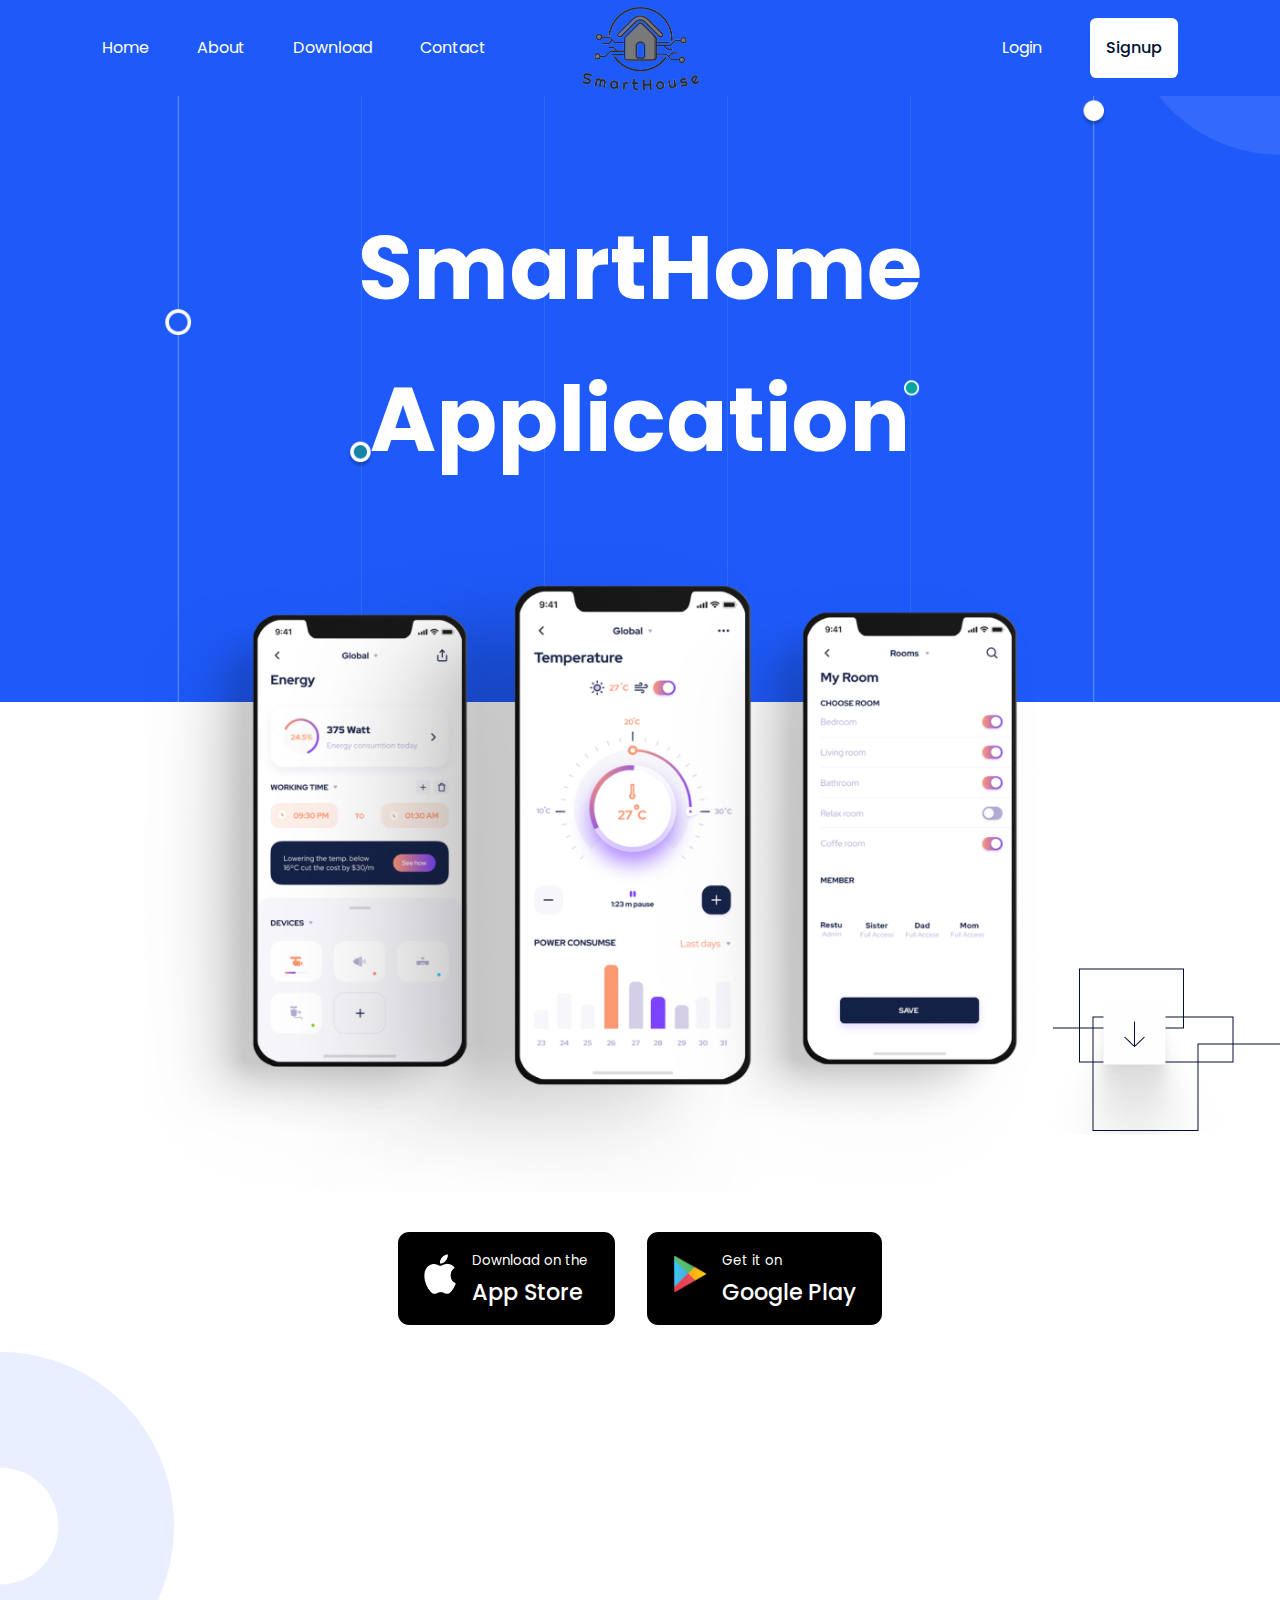
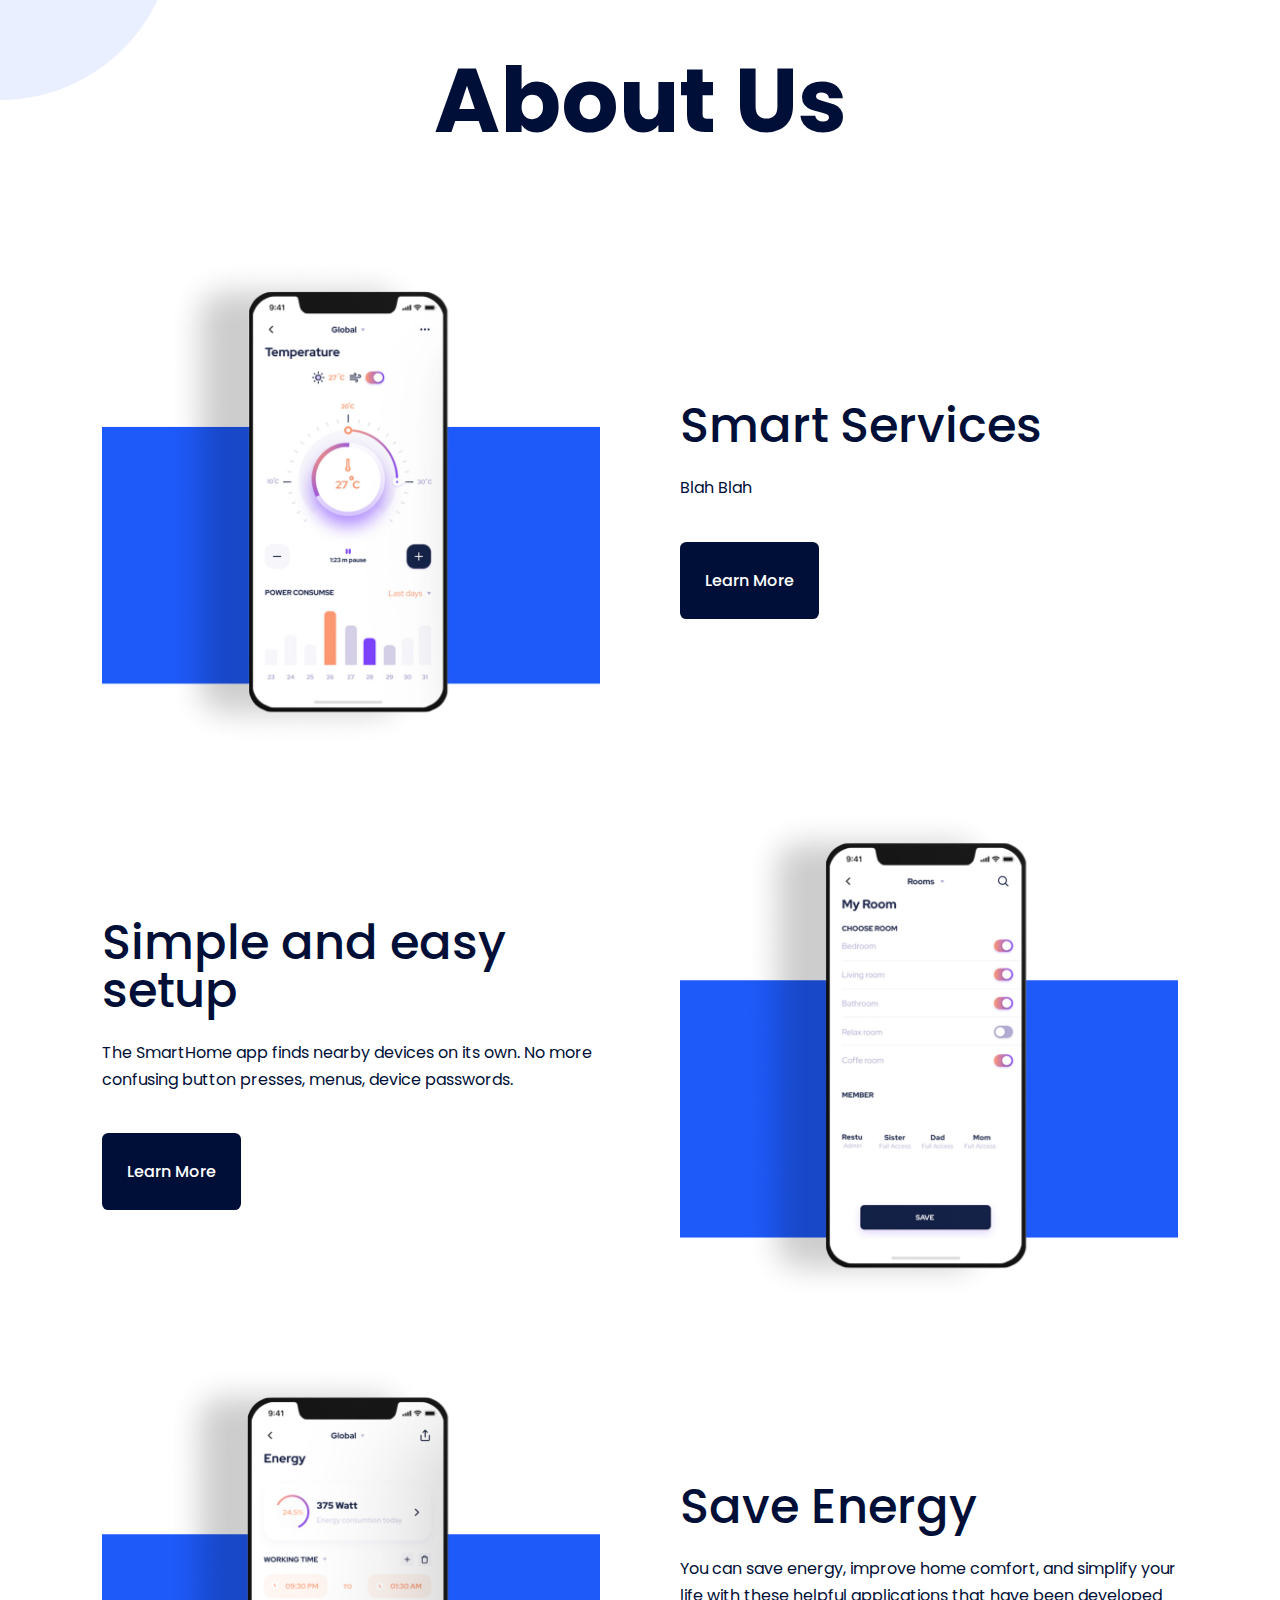
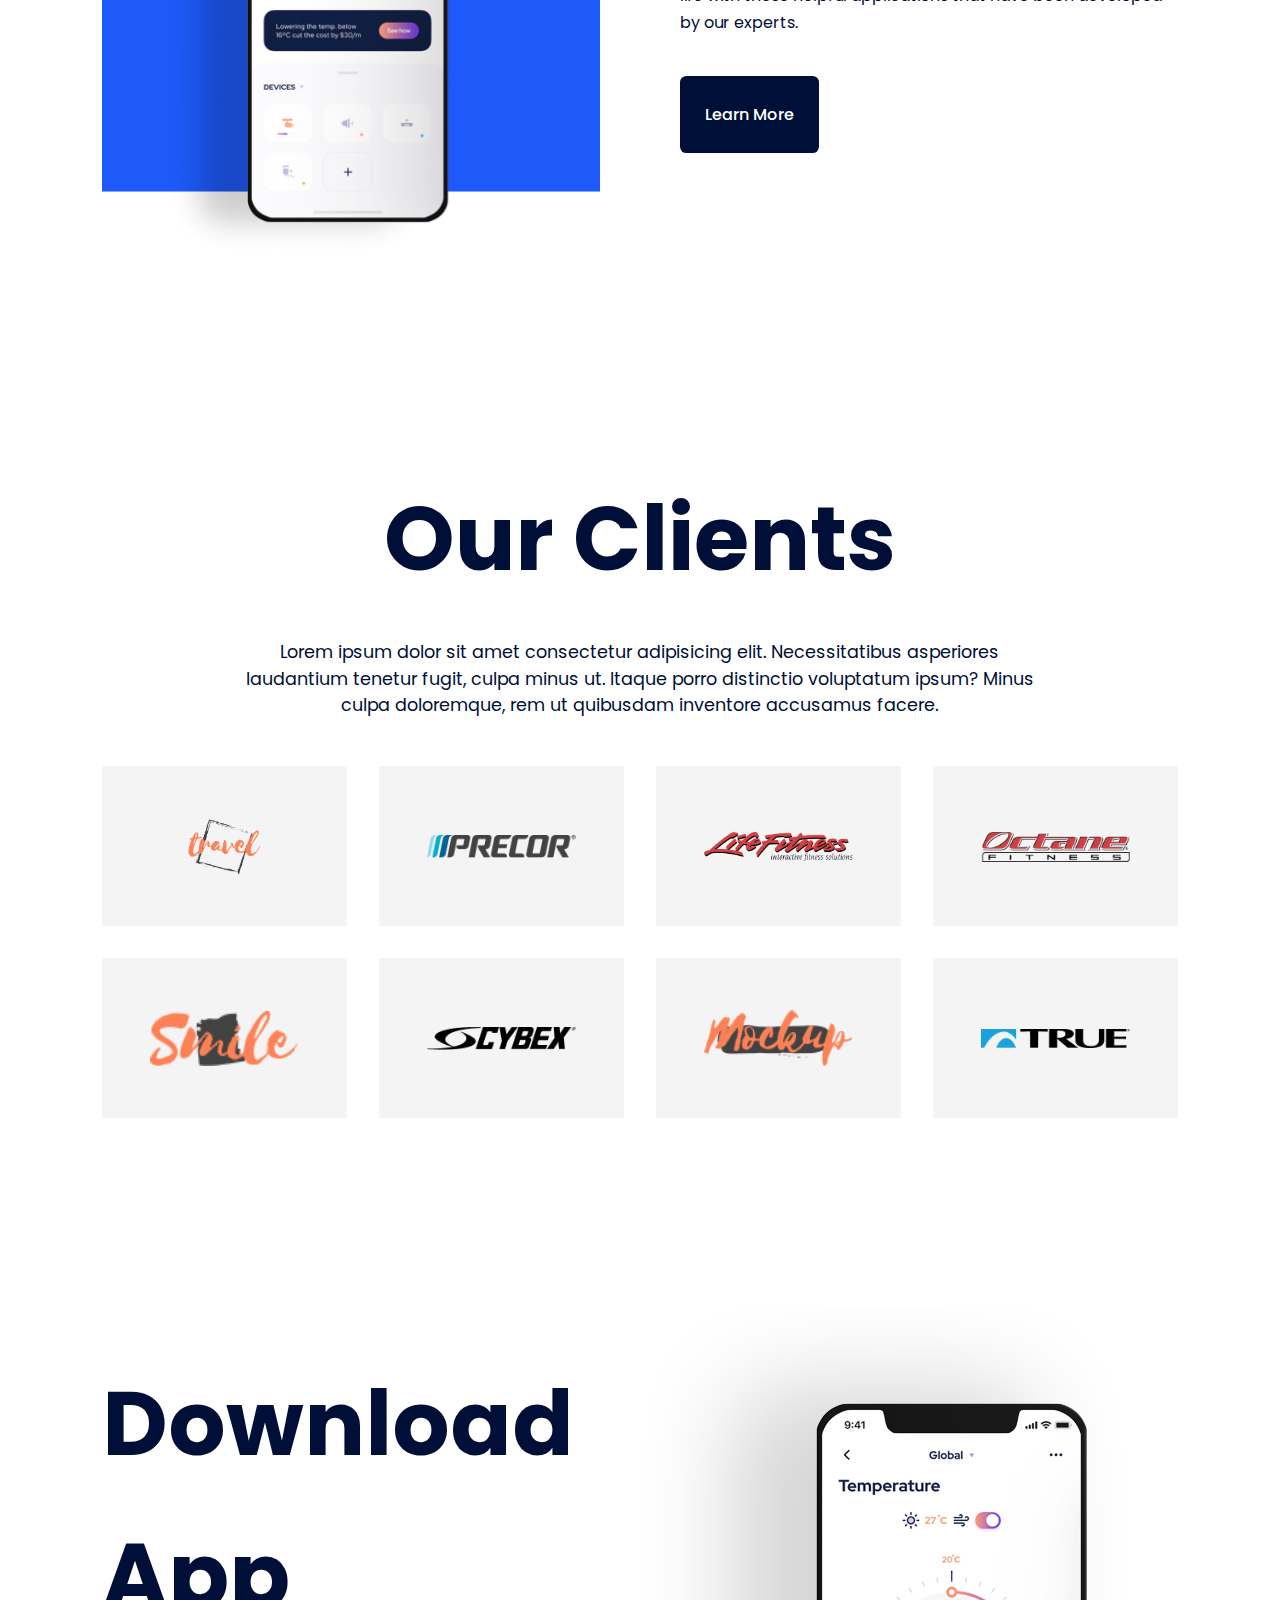
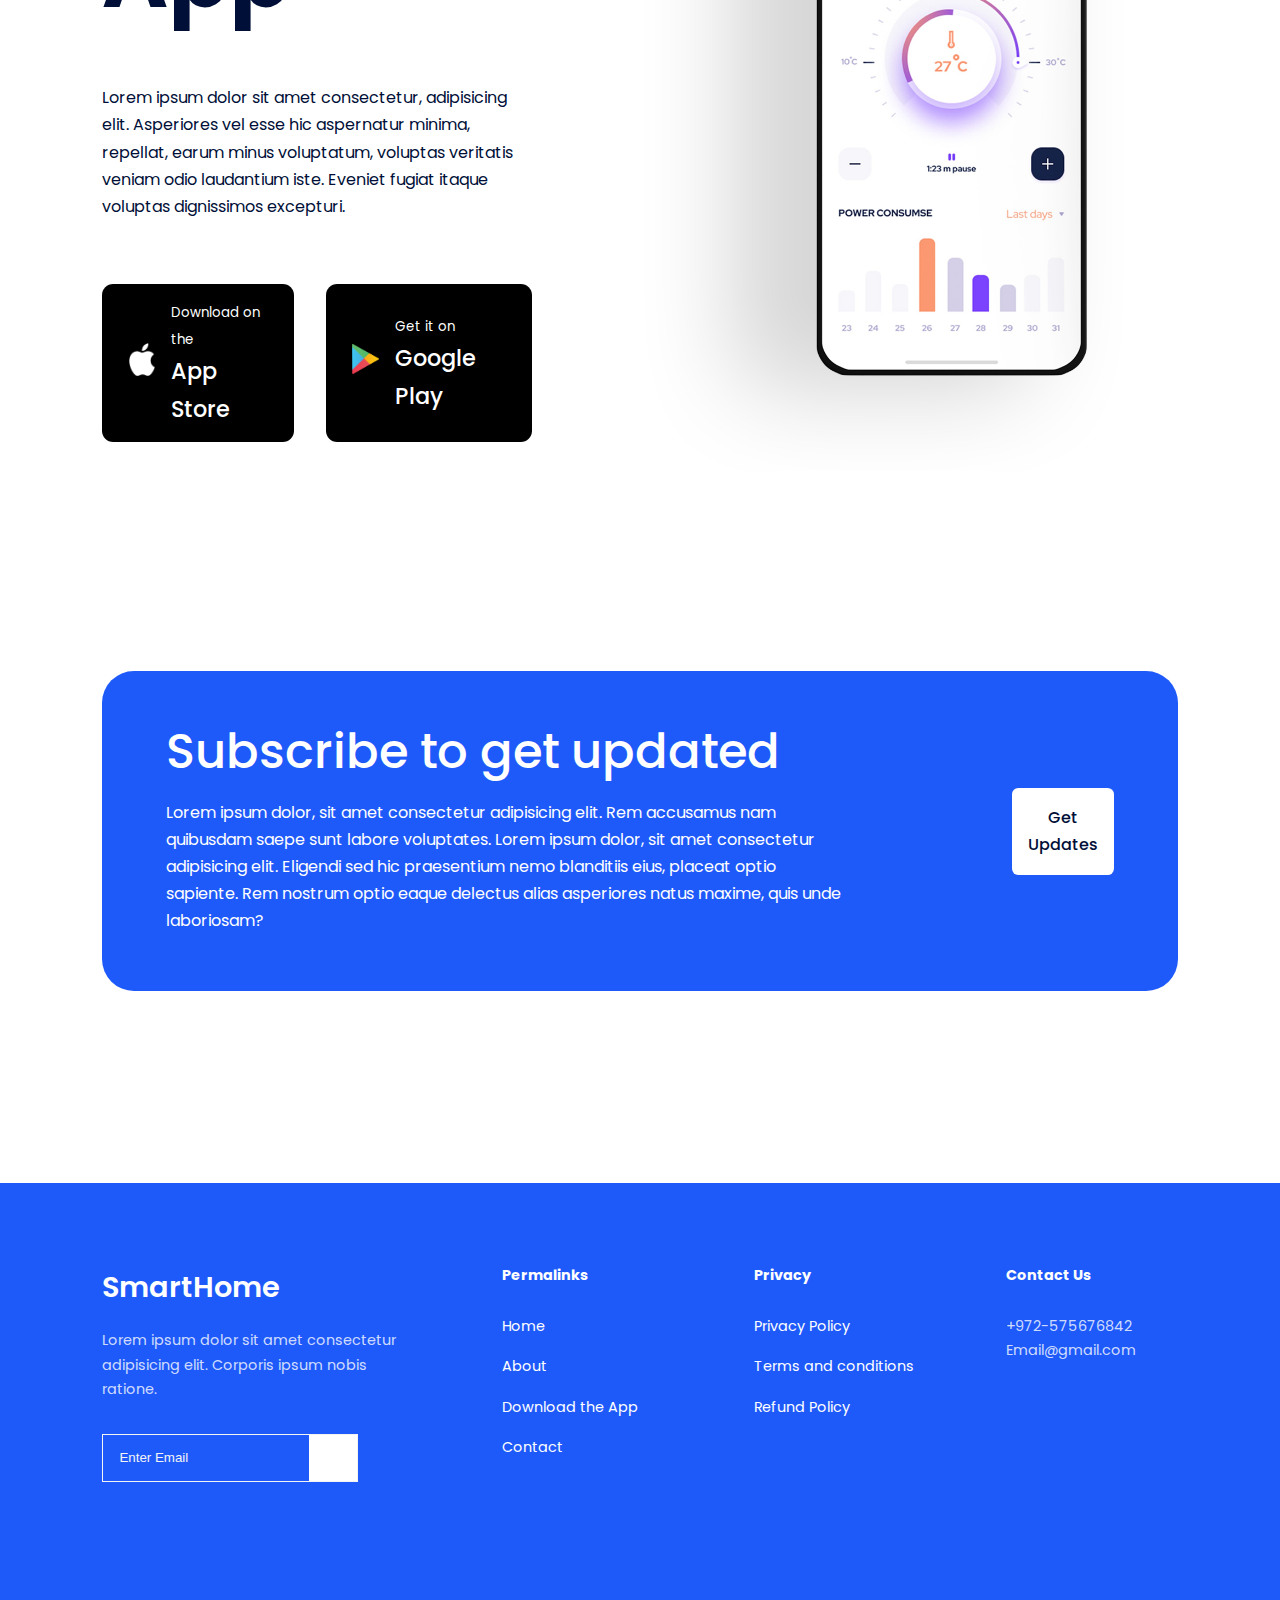
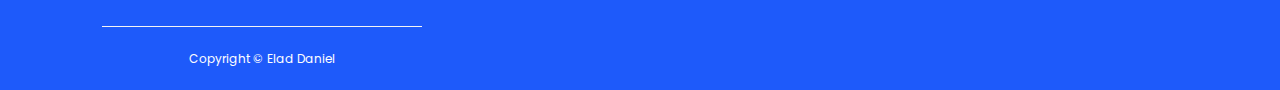
<file: index.html>
<!DOCTYPE html>
<html lang="en">
<head>
    <meta charset="UTF-8">
    <meta name="viewport" content="width=device-width, initial-scale=1.0">
    <!-- ICONSCOUT CDN -->
    <link rel="stylesheet" href="https://unicons.iconscout.com/release-pro/v4.0.0/css/solid.css">
    <title>Smarthome Website</title>
    <!-- Font family -->
    <link rel="preconnect" href="https://fonts.googleapis.com">
    <link rel="preconnect" href="https://fonts.gstatic.com" crossorigin>
    <link href="https://fonts.googleapis.com/css2?family=Poppins:ital,wght@0,100;0,200;0,300;0,400;0,500;0,600;0,700;0,800;0,900;1,100;1,200;1,300;1,400;1,500;1,600;1,700;1,800;1,900&display=swap" rel="stylesheet">
</head>
<body>
    <!-- Begining of Navigation -->    
    <nav>
        <div class="container nav_container">
            <ul class="nav_items">
                <li><a href="index.html">Home</a></li>
                <li><a href="index.html#about">About</a></li>
                <li><a href="index.html#downloadApp">Download</a></li>
                <li><a href="contact.html">Contact</a></li>
            </ul>
            <a href="index.html" class="nav_logo"><img src="./images/main_logo.png"></a>
            <div class="nav_signin-signup">
                <a href="#">Login </a>
                <a href="#" class="btn">Signup</a>
            </div>
            <button id="menu-btn"><i class="uis uis-bars"></i></button>
            <button id="close-btn"><i class="uis uis-multiply"></i></button>
        </div>
    </nav>

    <header>
        <div class="container header_container">
            <h1 class="header_title">SmartHome<br/>Application</h1>
            <p class="lead"></p>
            <div class="header_image">
                <img src="./images/the_app.png">
            </div>

            <div class="cta">
                <a href="https://www.apple.com/app-store/" class="btn-primary" target="_blank">
                    <div class="logo">
                        <img src="./images/Apple-logo.png">
                    </div>
                    <span>
                        <small>Download on the</small>
                        <h4>App Store</h4>
                    </span>
                </a>
                
                <a href="https://play.google.com/store/" class="btn-primary" target="_blank">
                    <div class="logo">
                        <img src="./images/google playstore.png">
                    </div>
                    <span>
                        <small>Get it on</small>
                        <h4>Google Play</h4>
                    </span>
                </a>
            </div>

            <div class="header_socials">
                <a href="https://facebook.com/apple" target="_blank"><i class="uil uil-facebook"></i></a>
                <a href="https://instagram.com/apple" target="_blank"><i class="uil uil-instagram-alt"></i></a>
                <a href="https://twitter.com/apple" target="_blank"><i class="uil uil-twitter"></i></a>
                <a href="https://linkedin.com/apple" target="_blank"><i class="uil uil-linkedin"></i></a>
            </div>
        </div>
        <br/>
        <div class="header_decorator-1">
            <img src="./images/header-decorator1.png">
        </div>
        <div class="header_decorator-2">
            <img src="./images/header-decorator-2.png">
        </div>
    </header>

    <section id="about">
        <br/>
        <br/>
        <br/>
        <h1 class="about_title">About Us</h1>
        <div class="container">
            <article class="about_article">
                <div class="about_image">
                    <img src="./images/about1.png">
                </div>
                <div class="about_content">
                    <h2 class="about_article-title">Smart Services</h2>
                    <p>Blah Blah</p>
                    <a href="#" class="btn btn-primary">Learn More</a>
                </div>
            </article>
            <article class="about_article">
                <div class="about_content">
                    <h2 class="about_article-title">Simple and easy setup</h2>
                    <p>The SmartHome app finds nearby devices on its own. No more confusing button presses, menus, device passwords.</p>
                    <a href="#" class="btn btn-primary">Learn More</a>
                </div>
                <div class="about_image">
                    <img src="./images/about2.png">
                </div>
            </article>
            <article class="about_article">
                <div class="about_image">
                    <img src="./images/about3.png">
                </div>
                <div class="about_content">
                    <h2 class="about_article-title">Save Energy</h2>
                    <p>You can save energy, improve home comfort, and simplify your life with these helpful applications that have been developed by our experts.</p>
                    <a href="#" class="btn btn-primary">Learn More</a>
                </div>
            </article>
        </div>
    </section>    

    <section id="clients">
        <h1>Our Clients</h1>
        <p class="lead">Lorem ipsum dolor sit amet consectetur adipisicing elit. Necessitatibus asperiores laudantium tenetur fugit, culpa minus ut. Itaque porro distinctio voluptatum ipsum? Minus culpa doloremque, rem ut quibusdam inventore accusamus facere.</p>
        <div class="container client_container">
            <div><img src="./images/client1.png"></div>
            <div><img src="./images/client2.png"></div>
            <div><img src="./images/client3.png"></div>
            <div><img src="./images/client4.png"></div>
            <div><img src="./images/client5.png"></div>
            <div><img src="./images/client6.png"></div>
            <div><img src="./images/client7.png"></div>
            <div><img src="./images/client8.png"></div>
        </div>
    </section>

    <section id="downloadApp">
        <div class="container downloadApp_container">
            <div class="downloadApp_content">
                <h1>Download <br/>App</h1>
                <p>Lorem ipsum dolor sit amet consectetur, adipisicing elit. Asperiores vel esse hic aspernatur minima, repellat, earum minus voluptatum, voluptas veritatis veniam odio laudantium iste. Eveniet fugiat itaque voluptas dignissimos excepturi.</p>
                <div class="cta">
                    <a href="https://www.apple.com/app-store/" class="btn-primary" target="_blank">
                        <div class="logo">
                            <img src="./images/Apple-logo.png">
                        </div>
                        <span>
                            <small>Download on the</small>
                            <h4>App Store</h4>
                        </span>
                    </a>
                    
                    <a href="https://play.google.com/store/" class="btn-primary" target="_blank">
                        <div class="logo">
                            <img src="./images/google playstore.png">
                        </div>
                        <span>
                            <small>Get it on</small>
                            <h4>Google Play</h4>
                        </span>
                    </a>
                </div>    
            </div>
            <div class="downloadApp_image">
                <img src="./images/app.png">
            </div>
        </div>
    </section>

    <section id="subscribe">
        <div class="container subscribe_container">
            <div class="subscribe_text">
                <h2>Subscribe to get updated</h2>
                <p>Lorem ipsum dolor, sit amet consectetur adipisicing elit. Rem accusamus nam quibusdam saepe sunt labore voluptates. Lorem ipsum dolor, sit amet consectetur adipisicing elit. Eligendi sed hic praesentium nemo blanditiis eius, placeat optio sapiente. Rem nostrum optio eaque delectus alias asperiores natus maxime, quis unde laboriosam?</p>
            </div>
            <a href="#" class="btn subscribe__btn">Get Updates</a>
        </div>
    </section>

    <footer class="footer">
        <div class="container footer__container">
            <div class="footer_1">
                <div class="footer_logo">
                    <a href="index.html"><h3>SmartHome</h3></a>
                </div>
                <p>Lorem ipsum dolor sit amet consectetur adipisicing elit. Corporis ipsum nobis ratione.</p>
                <div class="footer_subscribe">
                    <input type="email" placeholder="Enter Email" required />
                    <button type="submit"><i class="uil uil-arrow-right"></i></button>
                </div>
            </div>
            
            <div class="footer_2">
                <h4>Permalinks</h4>
                <ul class="permalinks">
                    <li><a href="index.html">Home</a></li>
                    <li><a href="index.html#about">About</a></li>
                    <li><a href="index.html#downloadApp">Download the App</a></li>
                    <li><a href="contact.html">Contact</a></li>
                </ul>
            </div>
            
            <div class="footer___3">
                <h4>Privacy</h4>
                <ul class="privacy">
                    <li><a href="#">Privacy Policy</a></li>
                    <li><a href="#">Terms and conditions</a></li>
                    <li><a href="#">Refund Policy</a></li>
                </ul>
            </div>
            
            <div class="footer_4">
                <h4>Contact Us</h4>
                <p>+972-575676842 <br/> Email@gmail.com </p>
            </div>
            
            <div class="copyright">
                <small>Copyright &copy; Elad Daniel</small>
            </div>
        </div>
    </footer>
    
    <link rel="stylesheet" href="./style.css">
    <script src="./main.js"></script>
</body>
</html>
</file>
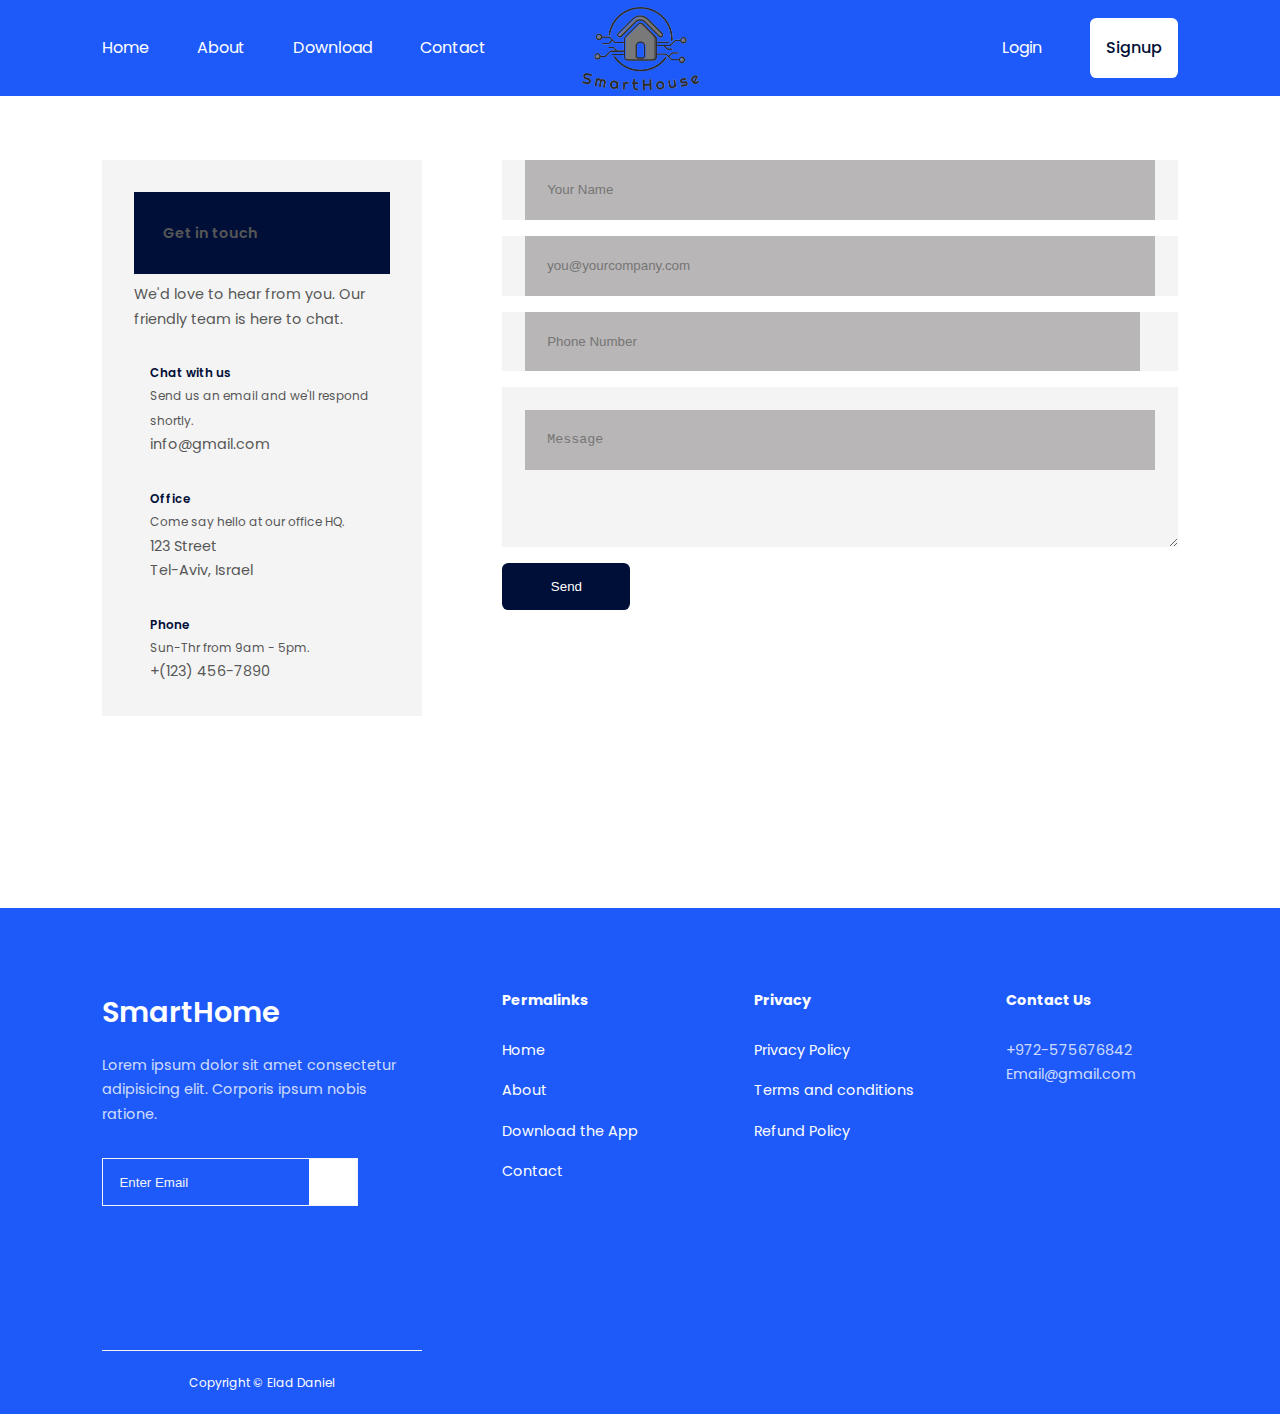
<file: contact.html>
<!DOCTYPE html>
<html lang="en">
<head>
    <meta charset="UTF-8">
    <meta name="viewport" content="width=device-width, initial-scale=1.0">
    <!-- ICONSCOUT CDN -->
    <link rel="stylesheet" href="https://unicons.iconscout.com/release-pro/v4.0.0/css/solid.css">
    <title>Smarthome Website</title>
    <!-- Font family -->
    <link rel="preconnect" href="https://fonts.googleapis.com">
    <link rel="preconnect" href="https://fonts.gstatic.com" crossorigin>
    <link href="https://fonts.googleapis.com/css2?family=Poppins:ital,wght@0,100;0,200;0,300;0,400;0,500;0,600;0,700;0,800;0,900;1,100;1,200;1,300;1,400;1,500;1,600;1,700;1,800;1,900&display=swap" rel="stylesheet">
</head>
<body>
    <!-- Begining of Navigation -->    
    <nav>
        <div class="container nav_container">
            <ul class="nav_items">
                <li><a href="index.html">Home</a></li>
                <li><a href="index.html#about">About</a></li>
                <li><a href="index.html#downloadApp">Download</a></li>
                <li><a href="contact.html">Contact</a></li>
            </ul>
            <a href="index.html" class="nav_logo"><img src="./images/main_logo.png"></a>
            <div class="nav_signin-signup">
                <a href="#">Login</a>
                <a href="#" class="btn">Signup</a>
            </div>
            <button class="menu-btn"><i class="uis uis-bars"></i></button>
            <button class="close-btn"><i class="uis uis-multiply"></i></button>
        </div>
    </nav>

    <section id="contact">
        <div class="container">
            <aside>
                <h4>Get in touch</h4>
                <p>We'd love to hear from you. Our friendly team is here to chat.</p>
                <div class="info">
                    <article>
                        <span class="icon"><i class="uil uil-envelope"></i></span>
                        <div class="details">
                            <h5>Chat with us</h5>
                            <small>Send us an email and we'll respond shortly.</small>
                            <p>info@gmail.com</p>
                        </div>
                    </article>
                    <article>
                        <span class="icon"><i class="uil uil-map-marker"></i></span>
                        <div class="details">
                            <h5>Office</h5>
                            <small>Come say hello at our office HQ.</small>
                            <p>123 Street</p>
                            <p>Tel-Aviv, Israel</p>
                        </div>
                    </article>
                    <article>
                        <span class="icon"><i class="uil uil-phone"></i></span>
                        <div class="details">
                            <h5>Phone</h5>
                            <small>Sun-Thr from 9am - 5pm.</small>
                            <p>+(123) 456-7890</p>
                        </div>
                    </article>
                </div>
            </aside>
            <!--  Formspree, a third-party service, which allows you to set up forms that send submissions to your email without any server-side. -->
            <!-- In action change to your id account: -->
            <form action="https://formspree.io/f/your-form-id" method="POST">
                <input type="text" name="Name" placeholder="Your Name" required>
                <input type="email" name="Email Address" placeholder="you@yourcompany.com" required>
                <input type="number" name="Phone Number" placeholder="Phone Number" required>
                <textarea name="Message" placeholder="Message" required></textarea>
                <button type="submit" class="btn">Send</button>
            </form>
        </div>
    </section>

    <footer class="footer">
        <div class="container footer__container">
            <div class="footer_1">
                <div class="footer_logo">
                    <a href="index.html"><h3>SmartHome</h3></a>
                </div>
                <p>Lorem ipsum dolor sit amet consectetur adipisicing elit. Corporis ipsum nobis ratione.</p>
                <div class="footer_subscribe">
                    <input type="email" placeholder="Enter Email" required />
                    <button type="submit"><i class="uil uil-arrow-right"></i></button>
                </div>
            </div>
            
            <div class="footer_2">
                <h4>Permalinks</h4>
                <ul class="permalinks">
                    <li><a href="index.html">Home</a></li>
                    <li><a href="index.html#about">About</a></li>
                    <li><a href="index.html#downloadApp">Download the App</a></li>
                    <li><a href="contact.html">Contact</a></li>
                </ul>
            </div>
            
            <div class="footer___3">
                <h4>Privacy</h4>
                <ul class="privacy">
                    <li><a href="#">Privacy Policy</a></li>
                    <li><a href="#">Terms and conditions</a></li>
                    <li><a href="#">Refund Policy</a></li>
                </ul>
            </div>
            
            <div class="footer_4">
                <h4>Contact Us</h4>
                <p>+972-575676842 <br/> Email@gmail.com </p>
            </div>
            
            <div class="copyright">
                <small>Copyright &copy; Elad Daniel</small>
            </div>
        </div>
    </footer>
    
    <link rel="stylesheet" href="./style.css">
    <script src="./main.js"></script>
</body>
</html>
</file>
<file: style.css>
:root {
    --color-primary: #1e5afa;
    --color-primary-variant: ☐ rgba(0, 0, 240, 0.2);
    --color-white:#fff;
    --color-light:#f4f4f4;
    --color-black:#000f37;
    --color-dark:#575757;

    --bototom-section-padding: 12rem;
    --bototom-section-padding-mobile: 8rem;

    --transition: all 400ms ease;

    --container-width: 84%;
    --container-width-tablet: 90%;
    --container-width-phone: 94%;
}

* {
    margin: 0;
    padding: 0;
    outline: 0;
    border: 0;
    box-sizing: border-box;
    text-decoration: none;
    list-style: none;
}

html {
    scroll-behavior: smooth;
}

body {
    font-family: "Poppins", sans-serif;
    color: var(--color-black);
    line-height: 1.7;
    background: var(--color-white);
    background: white;
}

.container {
    width: var(--container-width);
    margin: 0 auto;
}

h1 {
    font-size: 5.6rem;
    line-height: var(--color-black);
}

h2 {
    font-size: 3rem;
    font-weight: 500;
    line-height: 1;
}

h3 {
    font-size: 2rem;
    font-weight: 600;
}

.lead {
    width: 63%;
    font-size: 1.1rem;
    font-weight: 400;
    line-height: 1.5;
    margin: 1.5rem auto 3rem;
}

a {
    color: var(--color-white);
    font-weight: 100%;
}

img {
    width: 100%;
}

.btn {
    padding: 1rem;
    display: inline-block;
    padding: 1rem 2.3;
    background: var(--color-white);
    color: var(--color-black);
    font-weight: 500;
    border-radius: 0.4rem;   
}

.btn-primary {
    background: var(--color-black);
    color: var(--color-white);
    transition: all 300ms ease; 
    border: 1px solid transparent;
}

.btn-primary:hover {
    background: var(--color-white);
    color: var(--color-black);
    border-color: var(--color-black);
}

.avatar {
    width: 2.2rem;
    height: 2.2rem;
    border-radius: 50%;
    overflow: hidden;
}

section {
    max-width: 100vw;
    padding-bottom: var(--bototom-section-padding);
}

/* =============== Navigation Bar =============== */

nav {
    /* background: var(--color-primary); */
    width: 100vw;
    height: 6rem;
    display: grid;
    place-items: center;
    position: fixed;
    top: 0;
    left: 0;
    z-index: 2;
}

.window-scroll {
    background: var(--color-primary);
    border-bottom: 1px solid var(--color-white);
    box-shadow: 0 1rem 1rem var(--color-primary-variant);
}

.nav_container {
    display: flex;
    justify-content: space-between;
    align-items: center;
}

nav button {
    display: none;
}

.nav_items {
    display: flex;
    gap: 3rem;
}

.nav_logo {
    position: fixed;
    top: 5%;
    left: 50%;
    transform: translate(-50%, -50%);
    width: 8rem;
    height: 5rem;
}

.nav_signin-signup {
    display: flex;
    align-items: center;
    gap: 3rem;
}

.nav_logo h3 {
    font-size: 1.7rem;
}

/* =============== Header Section =============== */

header {
    background: url('./images//header\ bg.jpg') no-repeat top center/100vw;
    max-width: 100vw;
    text-align: center;
    padding-bottom: var(--bototom-section-padding);
}

.header_title {
    padding-top: 12rem;
    color: var(--color-white);

}

header p {
    color: rgba(255, 255, 255, 0.8);
    margin-bottom: 0;
}

.header_image {
    width: 92%;
    margin: 0 auto;
}

.cta {
    display: flex;
    justify-content: center;
    gap: 2rem;
}

.cta a {
    display: flex;
    align-items: center;
    gap: 1rem;
    text-align: left;
    font-weight: 400;
    background: black;
    border-radius: 0.7rem;
    padding: 0.8rem 1.6rem;
}

.cta a:hover {
    background: var(--color-black);
    color: var(--color-white);
}

.cta .logo {
    width: 2rem;
}

.cta a h4 {
    font-weight: 500;
    font-size: 1.4rem;
}

.header_socials {
    background: red;
    position: absolute;
    left: 3rem;
    top: 38%;
    display: flex;
    flex-direction: column;
    gap: 1.5rem;
    font-size: 1.2rem;
}

.header_decorator-1 {
    position: absolute;
}

.header_decorator-2 {
    position: absolute;
    right: 0;
    margin-top: -24rem;
}

/* =============== About Section =============== */

.about_title {
    text-align: center;
    margin-bottom: 5rem;
}

.about_article {
    display: grid;
    grid-template-columns: 1fr 1fr;
    gap: 5rem;
    align-items: center;
    margin-top: 3rem;
}

.about_article-title {
    color: var(--color-black);
    margin-bottom: 1.5rem;
}

.about_article .btn {
    padding: 1.5rem;
    margin-top: 2.5rem;
}

#clients {
    text-align: center;
}

.client_container {
    display: grid;
    grid-template-columns: repeat(4, 1fr);
    gap: 2rem;
}

.client_container div {
    background: var(--color-light);
    display: grid;
    place-items: center;
    height: 10rem;
    padding: 3rem;
    transition: all 300ms ease;
}

.client_container div:hover {
    background: var(--color-white);
}


/* =============== Download Section =============== */

.downloadApp_container {
    display: grid;
    grid-template-columns: 40% 56%;
    align-items: center;
}

.downloadApp_content {
    display: flex;
    flex-direction: column;
    gap: 2rem;
}

.cta {
    margin-top: 2rem;
}

/* =============== Subscribe Section =============== */

.subscribe_container {
    background: var(--color-primary); 
    color: var(--color-white);
    display: flex; 
    align-items: center;
    padding: 4rem;
    height: 20rem;
    border-radius: 2rem;
}

.subscribe_text p {
    margin-top: 1.4rem;
    width:80%;
}

.subscribe__btn {
    width: 23%;
    text-align: center;
}

/* =============== Footer Section =============== */

.footer {
    background: var(--color-primary);
    padding-top: 5rem;
    font-size: 0.9rem;
    color: rgba(255, 255, 255, 0.8);
}

.footer__container {
    display: grid;
    grid-template-columns: repeat(4, 1fr);
    justify-content: space-between;
    gap: 5rem;
}

.footer__container > div h4 {
    margin-bottom: 1.6rem;
    color: var(--color-white);
}

.footer_logo h3 {
    font-size: 1.8rem;
}

.footer_1 p {
    margin: 1rem 0 2rem;
    width: 20rem;
}

.footer_subscribe {
    background: transparent;
    border: 1px solid var(--color-light);
    display: flex;
    align-items: center;
    justify-content: space-between;
    height: 3rem;
    width: 80%;
}

.footer_subscribe input {
    background: transparent;
    color: var(--color-white);
    margin-left: 1rem;
}

.footer_subscribe input::placeholder {
    color: var(--color-light);
}

.footer_subscribe button {
    background: var(--color-white);
    color: var(--color-black);
    transition: all 300ms ease;
    width: 3rem;
    height: 100%;
    font-size: 1.6rem;
}

.footer_subscribe button:hover {
    background: var(--color-light);
    color: var(--color-primary);
    cursor: pointer;
}

footer ul li {
    margin-bottom: 1rem;
}

footer ul li a:hover { 
    color: var(--color-white);
    text-decoration: underline;
}

.footer_4 p {
    margin-bottom: 1.6rem;
}

.footer_socials { 
    display: flex;
    gap: 1rem;
    font-size: 1.6rem;
}

.copyright {
    text-align: center;
    margin-top: 4rem;
    padding: 1.2rem;
    color: var(--color-white);
    border-top: 1px solid var(--color-light);
}

/* =============== Contact Page =============== */

nav {
    background: var(--color-primary);
}

#contact {
    padding-top: 10rem;
}

#contact .container {
    display: grid;
    grid-template-columns: 20rem auto;
    gap: 5rem;
}

#contact .container aside {
    background: var(--color-light);
    padding: 2rem;
    font-size: 0.9rem;
    color: var(--color-dark);
}

#contact .container aside h4 {
    background: var(--color-black);
    padding: 1.8rem;
    margin-bottom: 0.5rem;
    color: var(--color-dark);
    font-weight: 600;
}


#contact aside article {
    display: flex;
    gap: 1rem;
    margin-top: 2rem;
}

#contact aside article:last-child {
    margin-bottom: 0;
}

#contact aside article i {
    color: var(--color-black);
    font-size: 1.2rem;
}

#contact aside article h5 {
    font-weight: 600;
    color: var(--color-black);
}

#contact form {
    display: flex;
    flex-direction: column;
    gap: 1rem;
}

#contact form input, #contact textarea {
    padding: 1.4rem;
    background: var(--color-light);
}

#contact form input::placeholder, 
#contact textarea::placeholder {
    padding: 1.4rem;
    background-color: #b8b6b6;
}

#contact form input::focus, 
#contact textarea::focus {
    background: var(--color-);
    color: var(--color-white);
}

#contact textarea {
    height: 10rem;
}

#contact form button {
    width: 8rem;
    background: var(--color-black);
    color: var(--color-white);
    cursor: pointer;
}

/* =============== Media Queries =============== */

/* @media screen and (max-width: 600px) {
    #contact .container {
        grid-template-columns: 1fr;
        gap: 2rem;
    }
} */

/* =============== Media Queries (Tablets) =============== */

@media screen and (max-width: 1024px) {
    .container {
        width: var(--container-width-tablet);
    }

    h1 {
        font-size: 4.2rem;
    }

    h2 {
        font-size: 2rem;
    }

    h3 {
        font-size: 1.9rem;
    }

    .lead {
        width: 72%;
        margin-bottom: 3rem;
    }
    
    section {
        padding-bottom: var(--bototom-section-padding-mobile);
    }

    .nav_container {
        position: relative;
        width: 100vw;
    }

    .nav_logo {
        margin-left: 2rem;
        position: relative;
    }

    .nav_items {
        position: fixed;
        top: 6rem;
        right: 0;
        background: var(--color-white);
        height: max-content;
        width: 18rem;
        box-shadow: -2rem 2rem 3rem rgba(0, 0, 240, 0.2);
        flex-direction: column;
        gap: 0;
        z-index: 3;
        display: none;
    }

    .nav_items li {
        width: 100%;
        height: 6rem;
    }

    .nav_items li a {
        color: var(--color-black);
        width: 100%;
        height: 100%;
        display: block;
        padding-left: 3rem;
        display: flex;
        align-items: center;
        transition: all 400ms ease;
    }

    .nav_items li a:hover {
        background: var(--color-primary);
        color: var(--color-white);
    }

    .nav_sigin-signup {
        display: none;
    }

    .nav_logo {
        position: relative;
        left: 0;
        transform: translate(0);
    }

    nav button {
        display: inline-block;
        margin-right: 1.4rem;
        background: transparent;
        color: var(--color-white);
        cursor: pointer;
    }

    nav button#close-button {
        display: none;
    }

    nav button i {
        font-size: 2.4rem;
    }

    header {
        padding-bottom: var(--bototom-section-padding-mobile);
        background: var(--color-primary);
    }

    .header_title {
        margin-bottom: 1.5rem;
    }

    .header_image {
        display: none;
    }

    .cta {
        margin-top: 3rem;
    }
    .header_socials {
        top: 24%;
        gap: 1rem;
        font-size: 1rem;
    }

    .header_decorator-2 {
        display: none;
    }

    #about {
        margin-top: 7rem;
    }

    .about_article {
        margin: 0 auto;
    }

    .client_container {
        gap: 1rem;
    }

    #downloadApp {
        text-align: center;
    }

    #downloadApp .cta {
        flex-direction: column;
        gap: 1rem;
        margin: 0 auto;
    }
    
    .subscribe_container {
        flex-direction: column;
        height: auto;
        gap: 5rem;
        padding: 3rem;
        font-size: 1.2rem;
    }

    .subscribe_container p {
        width: 94%;
    }

    .footer__container {
        grid-template-columns: 1fr 1fr;
    }
}

/* =============== Media Queries (Phones) =============== */

@media screen and (max-width: 600px) {
    html {
        font-size: 14px;
    }

    h1 {
        font-size: 3rem;
    }

    h2 {
        font-size: 1.8rem;
    }

    h3 {
        font-size: 1.4rem;
    }

    .lead {
        width: var(--container-width-phone);
    }
    .nav_logo {
        margin-left: 1rem;
    }

    .nav_items li a {
        justify-content: center;
        padding: 0;
    }

    nav button {
        display: inline-block;
        margin-right: 0.7rem;
        background: transparent;
        color: var(--color-white);
        cursor: pointer;
    }

    .header_title {
        padding-top: 11rem;
    }

    .cta {
        flex-direction: column;
        align-items: center;
        gap: 1rem;
    }
    
    .header_socials {
        display: none;
    }

    .about_article {
        grid-template-columns: 1fr;
        margin-top: 5rem;
        text-align: center;
        gap: 0;
    }

    .about_article:nth-child(2) .about_image {
        grid-row: 1;
    }

    .client_container {
        grid-template-columns: 1fr 1fr;
        gap: 8px;
    }

    .footer__container {
        grid-template-columns: 1fr;
        text-align: center;
        gap: 2rem;
    }

    .footer_1 {
        width: var(--container-width-phone);
    }

    .footer_1 p {
        width: var(--container-width-phone);
        margin: 0 auto 3rem;
    }

    .footer_subscribe {
        display: none;
    }

    .footer_socials {
        justify-content: center;
    }
}
</file>
